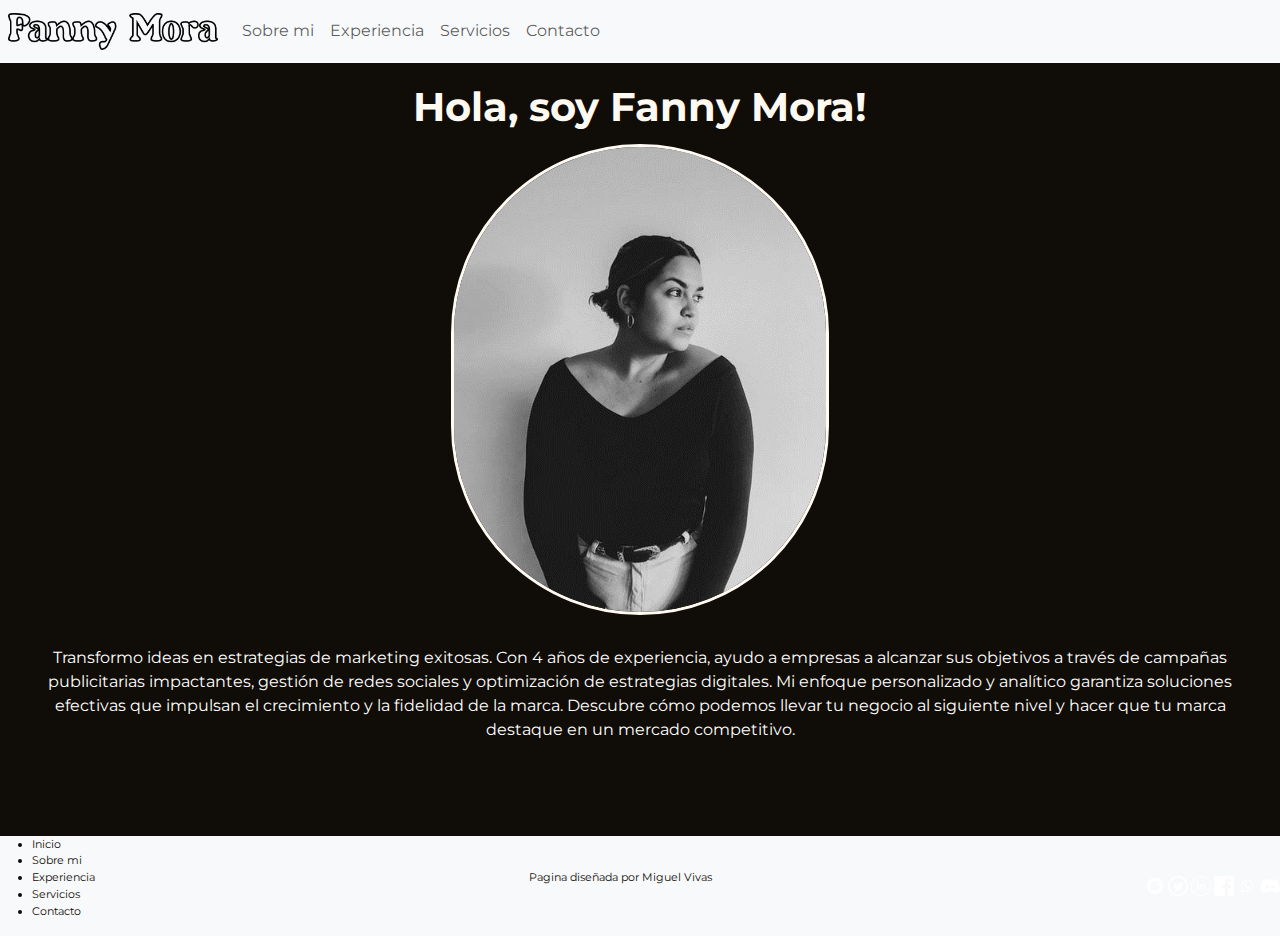
<file: index.html>
<!DOCTYPE html>
<html lang="es">
<head>
    <meta charset="UTF-8">
    <meta name="viewport" content="width=device-width, initial-scale=1.0">
    <meta name="description" content="Fanny Moras especialista en marketing digital">
    <meta name="keywords" content="Marketing, Digital, Moda, publicidad, consultoria">
    <meta name="author" content="Fanny Moras">
    <meta property="og:title" content="Fanny Moras asesora marketing">
    <meta property="og:description" content="Fanny Moras especialista en marketing digita">
    <meta property="og:image" content="./imagenes/Img-inicio.png">
    <title>Fanny Mora- Marketing Digital</title>
    <link 
        href="https://cdn.jsdelivr.net/npm/bootstrap@5.3.3/dist/css/bootstrap.min.css" 
        rel="stylesheet" 
        integrity="sha384-QWTKZyjpPEjISv5WaRU9OFeRpok6YctnYmDr5pNlyT2bRjXh0JMhjY6hW+ALEwIH" 
        crossorigin="anonymous">
    <link rel="stylesheet" href="./Css/main.css">
    </head>
<body>
    <header>
        <nav class="navbar navbar-expand-lg navbar-light bg-light">
            <a class="navbar-brand" href="./index.html">
                <img src="./imagenes/FannyBlk.png" alt="Fanny Logo">
            </a>
            <button class="navbar-toggler" type="button" data-toggle="collapse" data-target="#navbarNav" aria-controls="navbarNav" aria-expanded="false" aria-label="Toggle navigation">
            <span class="navbar-toggler-icon"></span>
            </button>
            <div class="collapse navbar-collapse" id="navbarNav">
                <ul class="navbar-nav" id="menu">
                    <li class="nav-item"><a class="nav-link" href="./pages/Sobremi.html" title="Sobre mi">Sobre mi</a></li>
                    <li class="nav-item"><a class="nav-link" href="./pages/Experiencia.html" title="Experiencia y Trabajos Realizados">Experiencia</a></li>
                    <li class="nav-item"><a class="nav-link" href="./pages/Servicios.html" title="Servicios">Servicios</a></li>
                    <li class="nav-item"><a class="nav-link" href="./pages/Contacto.html" title="Contacto">Contacto</a></li>
                </ul>
            </div>
        </nav>

    </header>
    <main class="Inicio formatoWeb">
        <div><h1>Hola, soy Fanny Mora!</h1></div>
        </div>
        <div class="Img_inicio"><img src="./imagenes/FMImg1.png" alt="Imagen Fanny"></div>
        <div Class="Inicio">
        <p class="parrafo1">Transformo ideas en estrategias de marketing exitosas. Con 4 años de experiencia, ayudo a empresas a alcanzar sus objetivos a través de campañas publicitarias impactantes, gestión de redes sociales y optimización de estrategias digitales. Mi enfoque personalizado y analítico garantiza soluciones efectivas que impulsan el crecimiento y la fidelidad de la marca. Descubre cómo podemos llevar tu negocio al siguiente nivel y hacer que tu marca destaque en un mercado competitivo.</p>
        </div>
    </main>

    <footer class="bg-light">

        <div> 
            <ul>
                <li><a href="./index.html" title="Volver al inicio">Inicio</a></li>
                <li><a href="./pages/Sobremi.html" title="Sobre mi">Sobre mi</a>
                <li><a href="./pages/Experiencia.html" title="Experiencia y Trabajos Realizados">Experiencia</a></li>
                <li><a href="./pages/Servicios.html" title="Servicios">Servicios</a></li>
                <li><a href="./pages/Contacto.html" title="Contacto">Contacto</a></li>
            </ul>
        </div>
        <Div><p>Pagina diseñada por Miguel Vivas</p></Div>
        <div>
            <img src="./imagenes/Logo_IG.png" alt="Logo Ig">
            <img src="./imagenes/Logo_Twitter.png" alt="Logo X">
            <img src="./imagenes/Logo_Linkedin.png" alt="Logo Linkedin">
            <img src="./imagenes/Logo_Facebook.png" alt="Logo Facebook">
            <img src="./imagenes/Logo_WA.png" alt="Logo Whatsapp">
            <img src="./imagenes/Logo_Dischord.png" alt="Logo Dischord">
        </div>

    </footer>

    <script src="https://code.jquery.com/jquery-3.5.1.slim.min.js"></script>
    <script src="https://cdn.jsdelivr.net/npm/@popperjs/core@2.9.3/dist/umd/popper.min.js"></script>
    <script src="https://stackpath.bootstrapcdn.com/bootstrap/4.5.2/js/bootstrap.min.js"></script>
    <script src="./Js/script.js"></script>
</body>
</html>
</file>
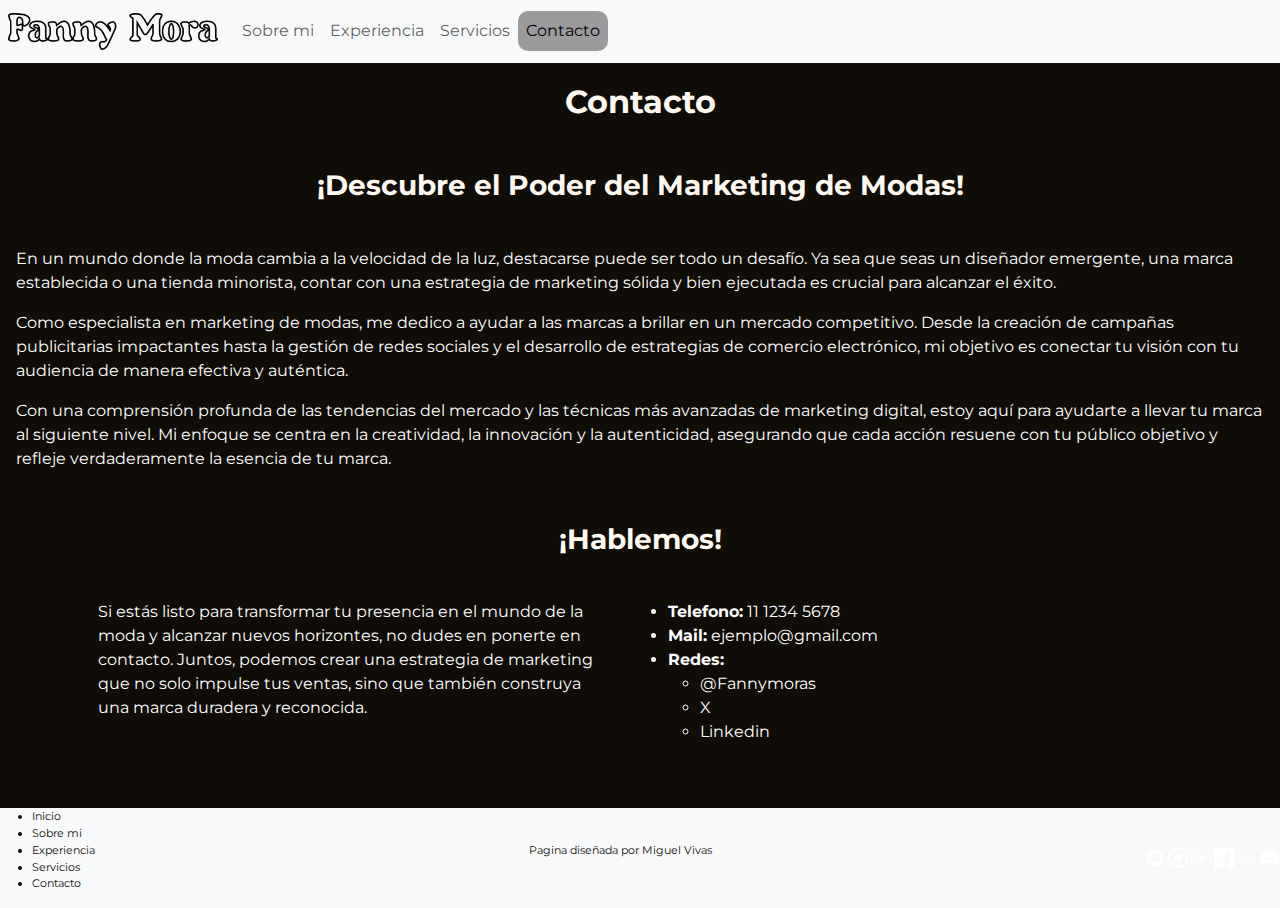
<file: pages/Contacto.html>
<!DOCTYPE html>
<html lang="es">
<head>
    <meta charset="UTF-8">
    <meta name="viewport" content="width=device-width, initial-scale=1.0">
    <meta name="author" content="Fanny Moras">
    <title>Fanny Mora- Contacto</title>
    <link 
        href="https://cdn.jsdelivr.net/npm/bootstrap@5.3.3/dist/css/bootstrap.min.css" 
        rel="stylesheet"
        integrity="sha384-QWTKZyjpPEjISv5WaRU9OFeRpok6YctnYmDr5pNlyT2bRjXh0JMhjY6hW+ALEwIH" 
        crossorigin="anonymous">
    <link rel="stylesheet" href="../Css/main.css">
    <link
        rel="stylesheet"
        href="https://cdnjs.cloudflare.com/ajax/libs/animate.css/4.1.1/animate.min.css"
    />
    </head>
    <body>
        <header>
            <nav class="navbar navbar-expand-lg navbar-light bg-light">
                <a class="navbar-brand" href="../index.html">
                    <img src="../imagenes/FannyBlk.png" alt="Fanny Logo">
                </a>
                <button class="navbar-toggler" type="button" data-toggle="collapse" data-target="#navbarNav" aria-controls="navbarNav" aria-expanded="false" aria-label="Toggle navigation">
                <span class="navbar-toggler-icon"></span>
                </button>
                <div class="collapse navbar-collapse" id="navbarNav">
                    <ul class="navbar-nav" id="menu">
                        <li class="nav-item"><a class="nav-link" href="../pages/Sobremi.html" title="Sobre mi">Sobre mi</a></li>
                        <li class="nav-item"><a class="nav-link" href="../pages/Experiencia.html" title="Experiencia y Trabajos Realizados">Experiencia</a></li>
                        <li class="nav-item"><a class="nav-link" href="../pages/Servicios.html" title="Servicios">Servicios</a></li>
                        <li class="nav-item"><a class="nav-link" href="../pages/Contacto.html" title="Contacto">Contacto</a></li>
                    </ul>
                </div>
            </nav>
        
        </header>

    <div class="Inicio">
        <h2>Contacto</h2>
    </div>
    <div class="animate__animated animate__zoomIn">
        <div class="Inicio">   
            <h3>¡Descubre el Poder del Marketing de Modas!</h3>
        </div>
        <div class="parrafo1">
            <p>En un mundo donde la moda cambia a la velocidad de la luz, destacarse puede ser todo un desafío. Ya sea que seas un diseñador emergente, una marca establecida o una tienda minorista, contar con una estrategia de marketing sólida y bien ejecutada es crucial para alcanzar el éxito.</p>
            <p>Como especialista en marketing de modas, me dedico a ayudar a las marcas a brillar en un mercado competitivo. Desde la creación de campañas publicitarias impactantes hasta la gestión de redes sociales y el desarrollo de estrategias de comercio electrónico, mi objetivo es conectar tu visión con tu audiencia de manera efectiva y auténtica.</p>
            <p>Con una comprensión profunda de las tendencias del mercado y las técnicas más avanzadas de marketing digital, estoy aquí para ayudarte a llevar tu marca al siguiente nivel. Mi enfoque se centra en la creatividad, la innovación y la autenticidad, asegurando que cada acción resuene con tu público objetivo y refleje verdaderamente la esencia de tu marca.</p>
        </div>   
    </div>
    <div class="animate__animated animate__zoomIn">
        <div class="Inicio">
            <h3>¡Hablemos!</h3>
        </div>
    <div class="container">
            <div class="row">
                <div class="col">
                    <p class="parrafo1">Si estás listo para transformar tu presencia en el mundo de la moda y alcanzar nuevos horizontes, no dudes en ponerte en contacto. Juntos, podemos crear una estrategia de marketing que no solo impulse tus ventas, sino que también construya una marca duradera y reconocida.</p>
                </div>
                <div class="col">
                    <ul class="Lista1">
                        <li><b>Telefono:</b> 11 1234 5678</li>
                        <li><b>Mail:</b> ejemplo@gmail.com</li>
                        <li><b>Redes:</b>
                            <ul>
                                <li><a href="https://www.instagram.com/fannymoras/" title="Instagran de Fanny Mora" target="_blank">@Fannymoras</a></li>
                                <li>X</li>
                                <li>Linkedin</li>
                            </ul>
                        </li>
                    </ul>
                </div>
            </div>
        </div>
</div>

    <footer class="bg-light">

        <div> 
         <ul>
             <li><a href="../index.html" title="Volver al inicio">Inicio</a></li>
             <li><a href="./Sobremi.html" title="Sobre mi">Sobre mi</a>
             <li><a href="./Experiencia.html" title="Experiencia y Trabajos Realizados">Experiencia</a></li>
             <li><a href="./Servicios.html" title="Servicios">Servicios</a></li>
             <li><a href="./Contacto.html" title="Contacto">Contacto</a></li>
         </ul>
         </div>
         <Div><p>Pagina diseñada por Miguel Vivas</p></Div>
         <div>
         <img src="../imagenes/Logo_IG.png" alt="Logo Ig">
         <img src="../imagenes/Logo_Twitter.png" alt="Logo X">
         <img src="../imagenes/Logo_Linkedin.png" alt="Logo Linkedin">
         <img src="../imagenes/Logo_Facebook.png" alt="Logo Facebook">
         <img src="../imagenes/Logo_WA.png" alt="Logo Whatsapp">
         <img src="../imagenes/Logo_Dischord.png" alt="Logo Dischord">
         </div>
     
    </footer>
    <script src="https://code.jquery.com/jquery-3.5.1.slim.min.js"></script>
    <script src="https://cdn.jsdelivr.net/npm/@popperjs/core@2.9.3/dist/umd/popper.min.js"></script>
    <script src="https://stackpath.bootstrapcdn.com/bootstrap/4.5.2/js/bootstrap.min.js"></script>
    <script src="../Js/script.js"></script>
    </body>
</file>
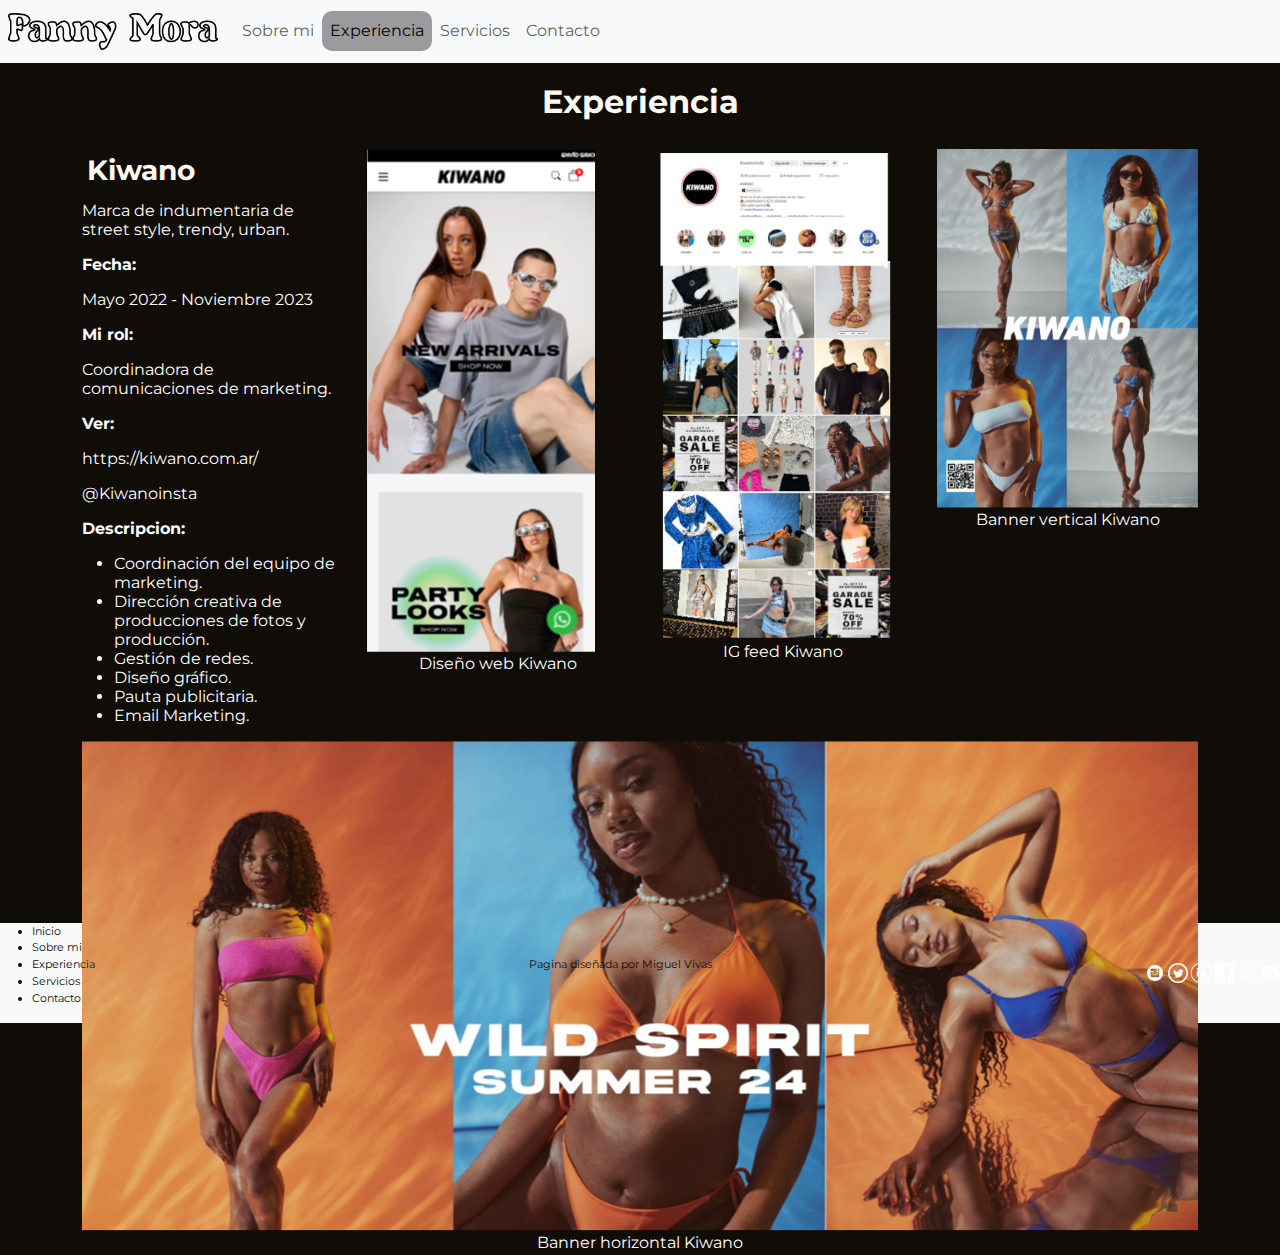
<file: pages/Experiencia.html>
<!DOCTYPE html>
<html lang="es">
<head>
    <meta charset="UTF-8">
    <meta name="viewport" content="width=device-width, initial-scale=1.0">
    <meta name="author" content="Fanny Moras">
    <title>Fanny Mora- Experiencia</title>
    <link href="https://cdn.jsdelivr.net/npm/bootstrap@5.3.3/dist/css/bootstrap.min.css" rel="stylesheet" integrity="sha384-QWTKZyjpPEjISv5WaRU9OFeRpok6YctnYmDr5pNlyT2bRjXh0JMhjY6hW+ALEwIH" crossorigin="anonymous">
    <link rel="stylesheet" href="../Css/main.css">
</head>
<header>
    <nav class="navbar navbar-expand-lg navbar-light bg-light">
        <a class="navbar-brand" href="../index.html">
            <img src="../imagenes/FannyBlk.png" alt="Fanny Logo">
        </a>
        <button class="navbar-toggler" type="button" data-toggle="collapse" data-target="#navbarNav" aria-controls="navbarNav" aria-expanded="false" aria-label="Toggle navigation">
        <span class="navbar-toggler-icon"></span>
        </button>
        <div class="collapse navbar-collapse" id="navbarNav">
            <ul class="navbar-nav" id="menu">
                <li class="nav-item"><a class="nav-link" href="../pages/Sobremi.html" title="Sobre mi">Sobre mi</a></li>
                <li class="nav-item"><a class="nav-link" href="../pages/Experiencia.html" title="Experiencia y Trabajos Realizados">Experiencia</a></li>
                <li class="nav-item"><a class="nav-link" href="../pages/Servicios.html" title="Servicios">Servicios</a></li>
                <li class="nav-item"><a class="nav-link" href="../pages/Contacto.html" title="Contacto">Contacto</a></li>
            </ul>
        </div>
    </nav>

</header>
<body>
    <div class="Inicio">
        <h2>Experiencia</h2>
    </div>
    <div class="container">
        <div class="row kiwano">
            <Div class="col kiwano_text">
                <h3>Kiwano</h3>
                <p>Marca de indumentaria de street style, trendy, urban.</p>
                <p><b>Fecha:</b></p>
                <p>Mayo 2022 - Noviembre 2023</p>
                <p><b>Mi rol:</b></p>
                <p>Coordinadora de comunicaciones de marketing.</p>
                <p><b>Ver:</b></p>
                <p><a href="https://kiwano.com.ar/" title="Web Kiwano" target="_blank">https://kiwano.com.ar/</a></p>   
                <p><a href="https://www.instagram.com/kiwanoinsta/" title="Instagram Kiwano" target="_blank">@Kiwanoinsta</a></p>
                <p><b>Descripcion:</b></p>
                <ul>
                    <li>Coordinación del equipo de marketing.</li>
                    <li>Dirección creativa de producciones de fotos y producción.</li>
                    <li>Gestión de redes.</li>
                    <li>Diseño gráfico.</li>
                    <li>Pauta publicitaria.</li>
                    <li>Email Marketing.</li>
                </ul>
            </div>
                   
            <div class="col kiwano_img">
                <img src="../imagenes/Img_Experiencias/Diseño de pag Web KIWANO.png" class="img-fluid img_exp_ver transf_img" alt="Diseño web Kiwano">
                <p class="footImg">Diseño web Kiwano</p>
            </div>
            <div class="col kiwano_img" >
                <img src="../imagenes/Img_Experiencias/Feed Kiwano.png" class="img-fluid img_exp_ver transf_img" alt="IG fedd Kiwano">
                <p class="footImg">IG feed Kiwano</p>
            </div>
            <div class="col kiwano_img">
                <img src="../imagenes/Img_Experiencias/Diseño de Banners Vertical KIWANO.png" class="img-fluid img_exp_ver transf_img" alt="Banner vertical Kiwano">
                <p class="footImg">Banner vertical Kiwano</p>
            </div>  
        
        </div>
        <div class="row">
            <div class="col">
                <div class="kiwano_img">
                <img src="../imagenes/Img_Experiencias/Diseño de Banners Horizontal KIWANO.png" class="img-fluid img_exp_hor transf_img" alt="Banner horizontal Kiwano">
                <p class="footImg">Banner horizontal Kiwano</p>
                </div>
        </div>
        </div>
    </div>
   

    <footer class="bg-light">

        <div> 
         <ul>
             <li><a href="../index.html" title="Volver al inicio">Inicio</a></li>
             <li><a href="./Sobremi.html" title="Sobre mi">Sobre mi</a>
             <li><a href="./Experiencia.html" title="Experiencia y Trabajos Realizados">Experiencia</a></li>
             <li><a href="./Servicios.html" title="Servicios">Servicios</a></li>
             <li><a href="./Contacto.html" title="Contacto">Contacto</a></li> 
         </ul>
         </div>
         <Div><p>Pagina diseñada por Miguel Vivas</p></Div>
         <div>
         <img src="../imagenes/Logo_IG.png" alt="Logo Ig">
         <img src="../imagenes/Logo_Twitter.png" alt="Logo X">
         <img src="../imagenes/Logo_Linkedin.png" alt="Logo Linkedin">
         <img src="../imagenes/Logo_Facebook.png" alt="Logo Facebook">
         <img src="../imagenes/Logo_WA.png" alt="Logo Whatsapp">
         <img src="../imagenes/Logo_Dischord.png" alt="Logo Dischord">
         </div>
     
    </footer>
    <script src="https://code.jquery.com/jquery-3.5.1.slim.min.js"></script>
    <script src="https://cdn.jsdelivr.net/npm/@popperjs/core@2.9.3/dist/umd/popper.min.js"></script>
    <script src="https://stackpath.bootstrapcdn.com/bootstrap/4.5.2/js/bootstrap.min.js"></script>
    <script src="../Js/script.js"></script>    
</body>
</html>
</file>
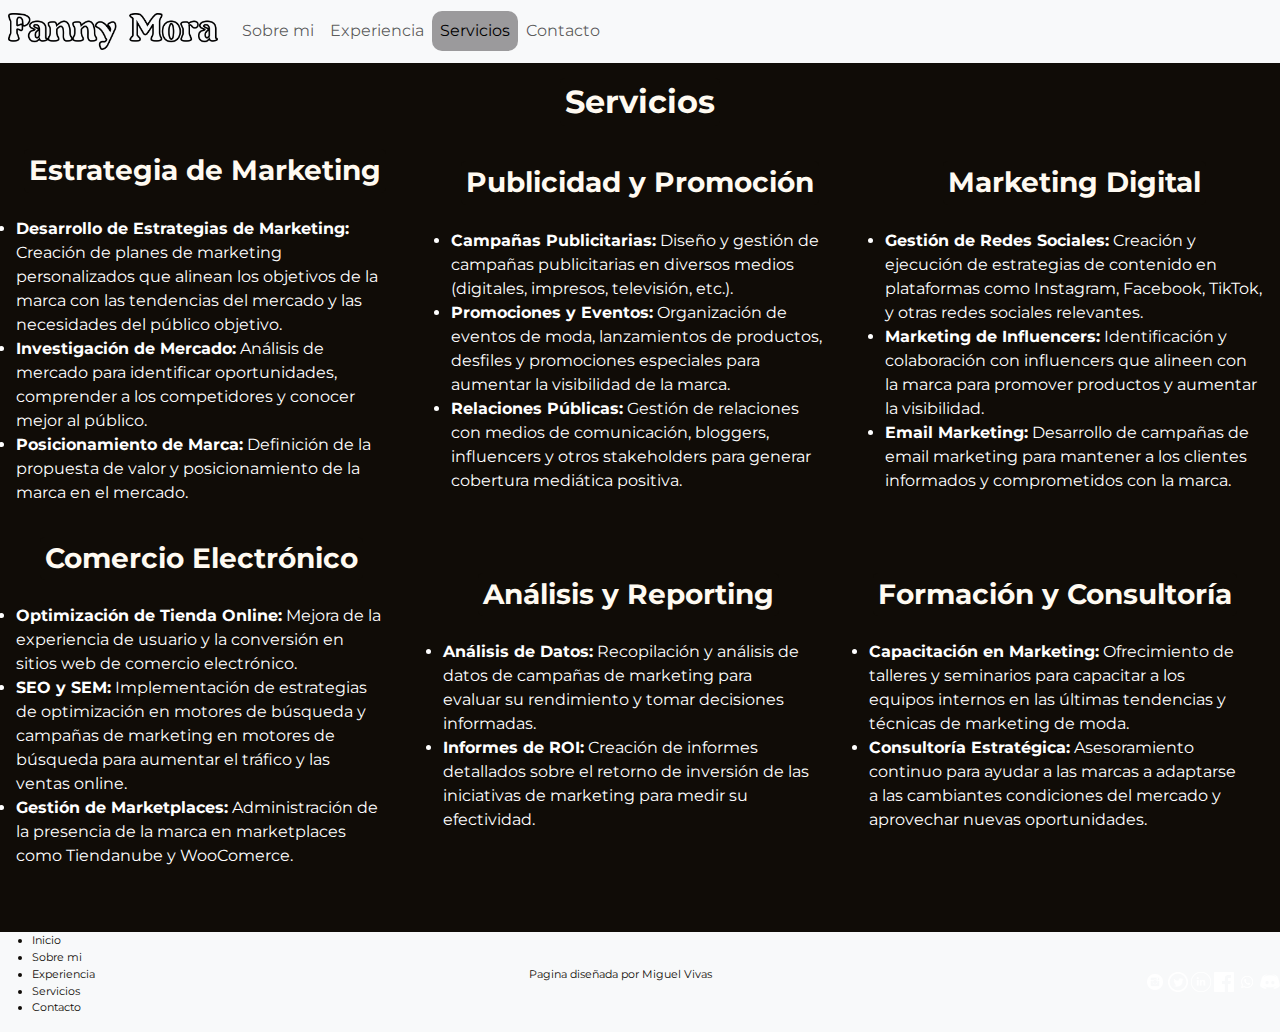
<file: pages/Servicios.html>
<!DOCTYPE html>
<html lang="es">
<head>
    <meta charset="UTF-8">
    <meta name="viewport" content="width=device-width, initial-scale=1.0">
    <meta name="keywords" content="Marketing, Digital, Moda, publicidad, consultoria">
    <meta name="author" content="Fanny Moras">
    <title>Fanny Mora- Servicios</title>
    <link 
        href="https://cdn.jsdelivr.net/npm/bootstrap@5.3.3/dist/css/bootstrap.min.css" 
        rel="stylesheet" 
        integrity="sha384-QWTKZyjpPEjISv5WaRU9OFeRpok6YctnYmDr5pNlyT2bRjXh0JMhjY6hW+ALEwIH" 
        crossorigin="anonymous">
    <link rel="stylesheet" href="../Css/main.css">
    </head>
    <body>
        <header>
            <nav class="navbar navbar-expand-lg navbar-light bg-light">
                <a class="navbar-brand" href="../index.html">
                    <img src="../imagenes/FannyBlk.png" alt="Fanny Logo">
                </a>
                <button class="navbar-toggler" type="button" data-toggle="collapse" data-target="#navbarNav" aria-controls="navbarNav" aria-expanded="false" aria-label="Toggle navigation">
                <span class="navbar-toggler-icon"></span>
                </button>
                <div class="collapse navbar-collapse" id="navbarNav">
                    <ul class="navbar-nav" id="menu">
                        <li class="nav-item"><a class="nav-link" href="../pages/Sobremi.html" title="Sobre mi">Sobre mi</a></li>
                        <li class="nav-item"><a class="nav-link" href="../pages/Experiencia.html" title="Experiencia y Trabajos Realizados">Experiencia</a></li>
                        <li class="nav-item"><a class="nav-link" href="./Servicios.html" title="Servicios">Servicios</a></li>
                        <li class="nav-item"><a class="nav-link" href="../pages/Contacto.html" title="Contacto">Contacto</a></li>
                    </ul>
                </div>
            </nav>
        
        </header>

         <main>
            <div class="Inicio">
                <h2>Servicios</h2>
            </div>
            <div class="row">
                <Div class="col serv">
                    <h3>Estrategia de Marketing</h3>
                    <ul class="parrafoServ transf_right">
                        <li><b>Desarrollo de Estrategias de Marketing:</b> Creación de planes de marketing personalizados que alinean los objetivos de la marca con las tendencias del mercado y las necesidades del público objetivo.</li>
                        <li><b>Investigación de Mercado:</b> Análisis de mercado para identificar oportunidades, comprender a los competidores y conocer mejor al público.</li>
                        <li><b>Posicionamiento de Marca:</b> Definición de la propuesta de valor y posicionamiento de la marca en el mercado.</li>
                    </ul>
                </Div>

                <div class="col serv">
                    <h3>Publicidad y Promoción</h3>
                    <ul class="parrafoServ transf_tex">
                        <li><b>Campañas Publicitarias:</b> Diseño y gestión de campañas publicitarias en diversos medios (digitales, impresos, televisión, etc.).</li>
                        <li><b>Promociones y Eventos:</b> Organización de eventos de moda, lanzamientos de productos, desfiles y promociones especiales para aumentar la visibilidad de la marca.</li>
                        <li><b>Relaciones Públicas:</b> Gestión de relaciones con medios de comunicación, bloggers, influencers y otros stakeholders para generar cobertura mediática positiva.</li>
                    </ul>
                </div>
                <div class="col serv">
                    <h3>Marketing Digital</h3>
                    <ul class="parrafoServ transf_left">
                        <li><b>Gestión de Redes Sociales:</b> Creación y ejecución de estrategias de contenido en plataformas como Instagram, Facebook, TikTok, y otras redes sociales relevantes.</li>
                        <li><b>Marketing de Influencers:</b> Identificación y colaboración con influencers que alineen con la marca para promover productos y aumentar la visibilidad.</li>
                        <li><b>Email Marketing:</b> Desarrollo de campañas de email marketing para mantener a los clientes informados y comprometidos con la marca.</li>
                    </ul>
                </div>
                <div class="row">
                    <div class="col serv">
                        <h3>Comercio Electrónico</h3>
                        <ul class="parrafoServ transf_right">
                            <li><b>Optimización de Tienda Online:</b> Mejora de la experiencia de usuario y la conversión en sitios web de comercio electrónico.</li>
                            <li><b>SEO y SEM:</b> Implementación de estrategias de optimización en motores de búsqueda y campañas de marketing en motores de búsqueda para aumentar el tráfico y las ventas online.</li>
                            <li><b>Gestión de Marketplaces:</b> Administración de la presencia de la marca en marketplaces como Tiendanube y WooComerce.</li>
                        </ul>
                    </div>
                    <div class="col serv">
                        <h3>Análisis y Reporting</h3>
                        <ul class="parrafoServ transf_tex">
                            <li><b>Análisis de Datos:</b> Recopilación y análisis de datos de campañas de marketing para evaluar su rendimiento y tomar decisiones informadas.</li>
                            <li><b>Informes de ROI:</b> Creación de informes detallados sobre el retorno de inversión de las iniciativas de marketing para medir su efectividad.</li>
                        </ul>
                    </div>
                    <div class="col serv">
                        <h3>Formación y Consultoría</h3>
                        <ul class="parrafoServ transf_left">
                            <li><b>Capacitación en Marketing:</b> Ofrecimiento de talleres y seminarios para capacitar a los equipos internos en las últimas tendencias y técnicas de marketing de moda.</li>
                                <li><b>Consultoría Estratégica:</b> Asesoramiento continuo para ayudar a las marcas a adaptarse a las cambiantes condiciones del mercado y aprovechar nuevas oportunidades.</li>
                        </ul>
                    </div>
                </div>
        </div>



         </main>

         <footer class="bg-light">

            <div> 
             <ul>
                 <li><a href="../index.html" title="Volver al inicio">Inicio</a></li>
                 <li><a href="./Sobremi.html" title="Sobre mi">Sobre mi</a>
                 <li><a href="./Experiencia.html" title="Experiencia y Trabajos Realizados">Experiencia</a></li>
                 <li><a href="./Servicios.html" title="Servicios">Servicios</a></li>
                 <li><a href="./Contacto.html" title="Contacto">Contacto</a></li>
             </ul>
             </div>
             <Div><p>Pagina diseñada por Miguel Vivas</p></Div>
             <div>
             <img src="../imagenes/Logo_IG.png" alt="Logo Ig">
             <img src="../imagenes/Logo_Twitter.png" alt="Logo X">
             <img src="../imagenes/Logo_Linkedin.png" alt="Logo Linkedin">
             <img src="../imagenes/Logo_Facebook.png" alt="Logo Facebook">
             <img src="../imagenes/Logo_WA.png" alt="Logo Whatsapp">
             <img src="../imagenes/Logo_Dischord.png" alt="Logo Dischord">
             </div>
         
        </footer>
        <script src="https://code.jquery.com/jquery-3.5.1.slim.min.js"></script>
        <script src="https://cdn.jsdelivr.net/npm/@popperjs/core@2.9.3/dist/umd/popper.min.js"></script>
        <script src="https://stackpath.bootstrapcdn.com/bootstrap/4.5.2/js/bootstrap.min.js"></script>
        <script src="../Js/script.js"></script>      
    </body>
</file>
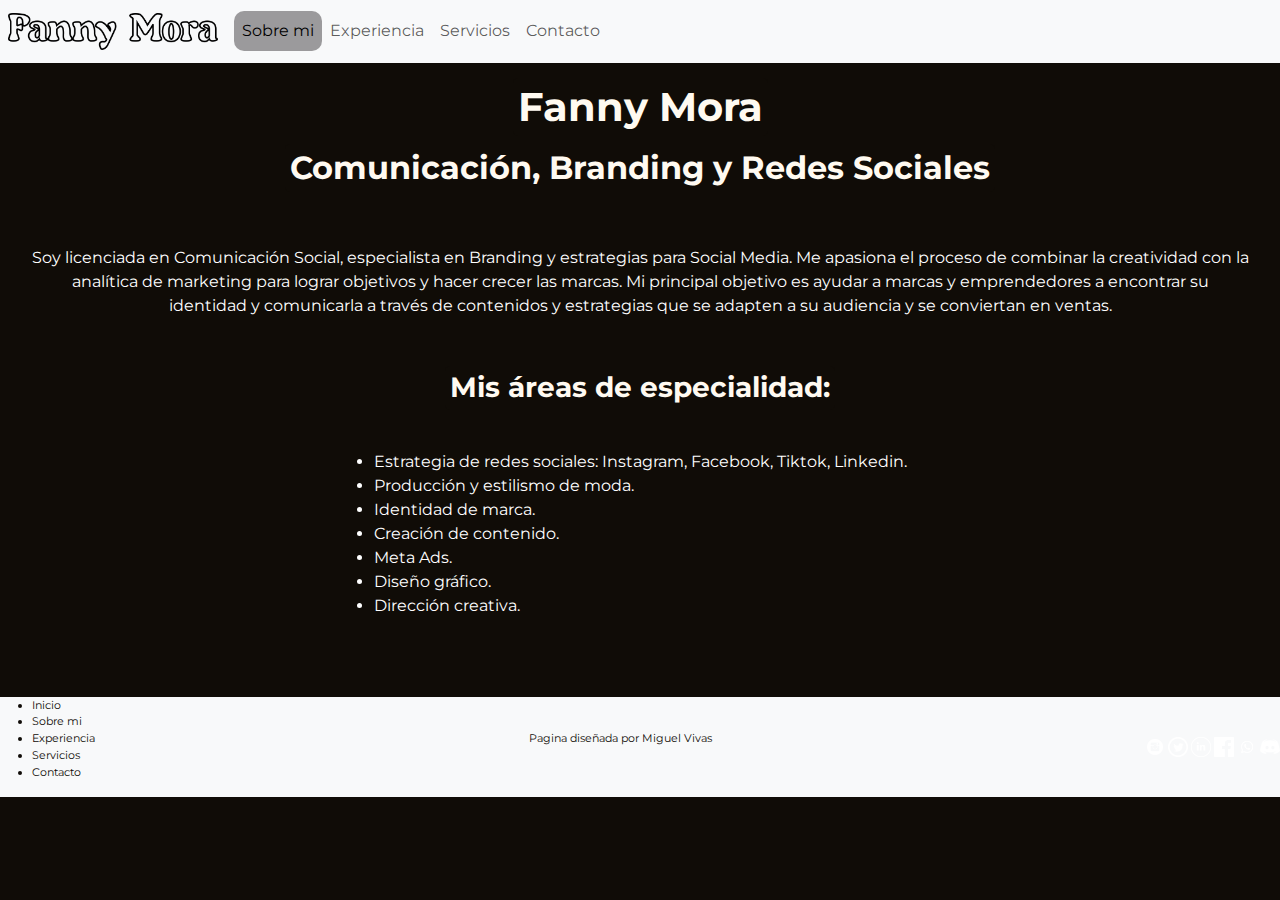
<file: pages/Sobremi.html>
<!DOCTYPE html>
<html lang="es">
<head>
    <meta charset="UTF-8">
    <meta name="viewport" content="width=device-width, initial-scale=1.0">
    <meta name="author" content="Fanny Moras">
    <meta property="og:title" content="Fanny Moras asesora marketing">
    <title>Fanny Mora- Sobre mi</title>
    <link 
        href="https://cdn.jsdelivr.net/npm/bootstrap@5.3.3/dist/css/bootstrap.min.css" 
        rel="stylesheet" 
        integrity="sha384-QWTKZyjpPEjISv5WaRU9OFeRpok6YctnYmDr5pNlyT2bRjXh0JMhjY6hW+ALEwIH" 
        crossorigin="anonymous">
    <link rel="stylesheet" href="../Css/main.css">
    </head>
    <body>
        <header>
            <nav class="navbar navbar-expand-lg navbar-light bg-light">
                <a class="navbar-brand" href="../index.html">
                    <img src="../imagenes/FannyBlk.png" alt="Fanny Logo">
                </a>
                <button class="navbar-toggler" type="button" data-toggle="collapse" data-target="#navbarNav" aria-controls="navbarNav" aria-expanded="false" aria-label="Toggle navigation">
                <span class="navbar-toggler-icon"></span>
                </button>
                <div class="collapse navbar-collapse" id="navbarNav">
                    <ul class="navbar-nav" id="menu">
                        <li class="nav-item"><a class="nav-link" href="./Sobremi.html" title="Sobre mi">Sobre mi</a></li>
                        <li class="nav-item"><a class="nav-link" href="../pages/Experiencia.html" title="Experiencia y Trabajos Realizados">Experiencia</a></li>
                        <li class="nav-item"><a class="nav-link" href="../pages/Servicios.html" title="Servicios">Servicios</a></li>
                        <li class="nav-item"><a class="nav-link" href="../pages/Contacto.html" title="Contacto">Contacto</a></li>
                    </ul>
                </div>
            </nav>
        
        </header>
         <main>
            <div class="Inicio"><h1>Fanny Mora</h1>
                <h2>Comunicación, Branding y Redes Sociales </h2>
                
            </div>
            <div Class="Inicio">
                <p class="parrafo1 transf_tex">Soy licenciada en Comunicación Social, especialista en Branding y estrategias para Social Media. Me apasiona el proceso de combinar la creatividad con la analítica de marketing para lograr objetivos y hacer crecer las marcas. Mi principal objetivo es ayudar a marcas y emprendedores a encontrar su identidad y comunicarla a través de contenidos y estrategias que se adapten a su audiencia y se conviertan en ventas.</p>
                <p><h3>Mis áreas de especialidad:</h3></p>
                    <ul class="Lista1 transf_tex">
                        <li>Estrategia de redes sociales: Instagram, Facebook, Tiktok, Linkedin.</li>
                        <li>Producción y estilismo de moda.</li>
                        <li>Identidad de marca.</li>
                        <li>Creación de contenido.</li>
                        <li>Meta Ads.</li>
                        <li>Diseño gráfico.</li>
                        <li>Dirección creativa.</li>
            </ul>
            </div>
        </main>
        
        <footer class="bg-light">

            <div> 
             <ul>
                 <li><a href="../index.html" title="Volver al inicio">Inicio</a></li>
                 <li><a href="./Sobremi.html" title="Sobre mi">Sobre mi</a>
                 <li><a href="./Experiencia.html" title="Experiencia y Trabajos Realizados">Experiencia</a></li>
                 <li><a href="./Servicios.html" title="Servicios">Servicios</a></li>
                 <li><a href="./Contacto.html" title="Contacto">Contacto</a></li>
                              </ul>
             </div>
             <Div><p>Pagina diseñada por Miguel Vivas</p></Div>
             <div>
             <img src="../imagenes/Logo_IG.png" alt="Logo Ig">
             <img src="../imagenes/Logo_Twitter.png" alt="Logo X">
             <img src="../imagenes/Logo_Linkedin.png" alt="Logo Linkedin">
             <img src="../imagenes/Logo_Facebook.png" alt="Logo Facebook">
             <img src="../imagenes/Logo_WA.png" alt="Logo Whatsapp">
             <img src="../imagenes/Logo_Dischord.png" alt="Logo Dischord">
             </div>
         
        </footer>
        <script src="https://code.jquery.com/jquery-3.5.1.slim.min.js"></script>
        <script src="https://cdn.jsdelivr.net/npm/@popperjs/core@2.9.3/dist/umd/popper.min.js"></script>
        <script src="https://stackpath.bootstrapcdn.com/bootstrap/4.5.2/js/bootstrap.min.js"></script>
        <script src="../Js/script.js"></script>
    </body>
</html>
</file>
<file: Css/main.css>
@import url("https://fonts.googleapis.com/css2?family=Montserrat:ital,wght@0,100..900;1,100..900&display=swap");
* {
  padding: 0;
  margin: 0;
  box-sizing: border-box;
}

.formatoWeb {
  flex: 1;
}

body {
  min-height: 100vh;
  background-color: #100C07;
  color: white;
  font-family: "Montserrat", sans-serif;
}
body a {
  text-decoration: none;
  color: white;
}

header {
  background-color: #fffaf1;
  color: black;
}

h1 {
  background-color: #100C07;
  color: #fffaf1;
  font-weight: bold;
  border-radius: 5px;
  padding: 5px;
  text-align: center;
}

h2 {
  background-color: #100C07;
  color: #fffaf1;
  font-weight: bold;
  border-radius: 5px;
  padding: 5px;
  text-align: center;
}

h3 {
  background-color: #100C07;
  color: #fffaf1;
  font-weight: bold;
  border-radius: 5px;
  padding: 5px;
  display: inline;
}

Nav {
  background-color: #100C07;
  color: #fffaf1;
  padding: 10px;
  display: flex;
  flex-direction: row;
  flex-wrap: wrap;
  justify-content: space-evenly;
  align-items: center;
}

.nav-link.active {
  background-color: #9B9A9C;
  border-radius: 10px;
}

Nav img {
  max-height: 2.813rem;
  max-width: 13.125rem;
  margin-left: 0.5rem;
}

a:hover {
  font-weight: bold;
}

.Inicio {
  padding: 15px;
  border-radius: 20px;
  line-height: 1.5;
  display: flex;
  justify-content: center;
  align-items: center;
  flex-direction: column;
  text-align: center;
}

.parrafo1 {
  background-color: #100C07;
  padding: 1rem;
}

.footImg {
  background-color: #100C07;
  font-size: 0.5 rem;
  text-align: center;
}

.transf_img:hover {
  transform: scale(1.1, 1.1);
}

.transf_tex:hover {
  transform: scale(1.05, 1.05);
  background-color: #3E3B39;
}

.transf_right:hover {
  transform: translate(4px, -4px);
  background-color: #3E3B39;
}

.transf_left:hover {
  transform: translate(-4px, -4px);
  background-color: #3E3B39;
}

.Lista1 {
  padding: 1rem;
  background-color: #100C07;
  display: flex;
  flex-wrap: wrap;
  flex-direction: column;
  text-align: left;
}

.Img_inicio img {
  border: 3px solid #fffaf1;
  max-width: 80%;
  display: block;
  margin: auto;
  border-radius: 500px;
}

.kiwano_text {
  background-color: #100C07;
  border-radius: 20px;
  display: flex;
  flex-wrap: wrap;
  flex-direction: column;
  text-align: left;
  line-height: normal;
}

.kiwano_img {
  max-width: 100%;
  height: auto;
  max-height: 150px;
  object-fit: center;
  border-radius: 5px;
}

.parrafoServ {
  padding: 1rem;
  background-color: #100C07;
  display: flex;
  flex-wrap: wrap;
  flex-direction: column;
  text-align: left;
}

.serv {
  display: flex;
  flex-direction: column;
  justify-content: center;
  align-items: center;
  text-align: center;
}

footer {
  color: #100C07;
  margin-top: 2rem;
  font-size: 0.7rem;
  display: flex;
  justify-content: space-between;
  flex-wrap: wrap;
  align-items: center;
}
footer a {
  text-decoration: none;
  color: #100C07;
}
footer img {
  height: 20px;
  width: 20px;
}

/*# sourceMappingURL=main.css.map */
</file>
